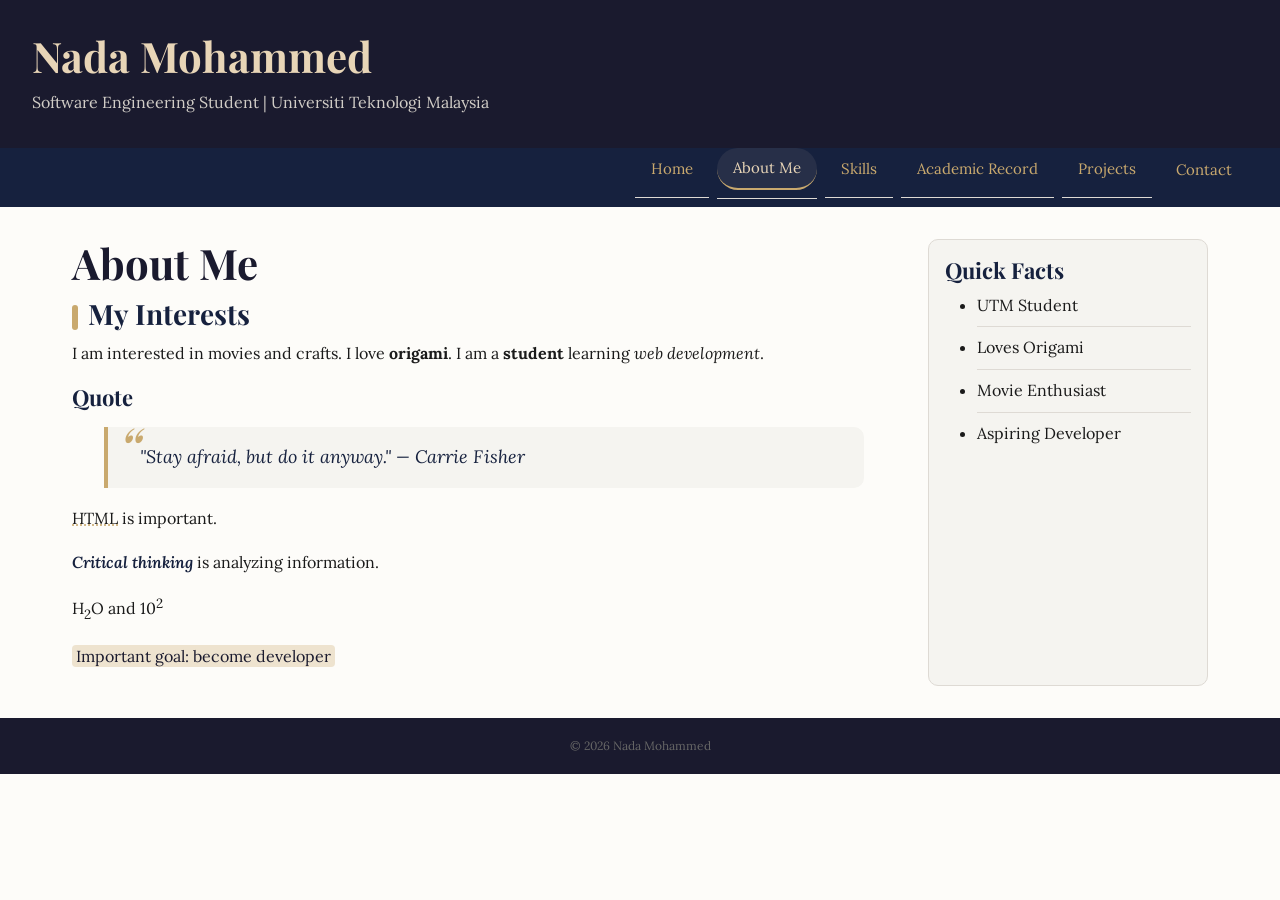
<file: aboutme.html>
<!DOCTYPE html>
<html lang="en">
<head>
    <link rel="stylesheet" href="style.css">
    <meta charset="UTF-8">
    <meta name="viewport" content="width=device-width, initial-scale=1.0">
    <title>About Me</title>
</head>

<body>

<header>
    <div class="header-text">
        <h1>Nada Mohammed</h1>
        <p>Software Engineering Student | Universiti Teknologi Malaysia</p>
    </div>
</header>

<nav>
  <ul>
    <li><a href="index.html">Home</a></li>
    <li><a href="aboutme.html" class="active">About Me</a></li>
    <li><a href="skills.html">Skills</a></li>
    <li><a href="academic.html">Academic Record</a></li>
    <li><a href="projects.html">Projects</a></li>
    <li><a href="contact.html">Contact</a></li>
  </ul>
</nav>

<main>
    <div class="page-layout">
        <div>
            <h1>About Me</h1>
            <h2>My Interests</h2>

            <p>
            I am interested in movies and crafts. I love <b>origami</b>.
            I am a <strong>student</strong> learning <em>web development</em>.
            </p>

            <!-- strong = meaning, b = visual -->

            <h3>Quote</h3>
            <blockquote cite="https://example.com">
            "Stay afraid, but do it anyway."
            <cite>— Carrie Fisher</cite>
            </blockquote>

            <p>
                <abbr title="HyperText Markup Language">HTML</abbr> is important.
            </p>

            <p>
                <dfn>Critical thinking</dfn> is analyzing information.
            </p>

            <p>H<sub>2</sub>O and 10<sup>2</sup></p>

            <p><mark>Important goal: become developer</mark></p>
        </div>

        <aside>
            <h3>Quick Facts</h3>
            <ul>
                <li>UTM Student</li>
                <li>Loves Origami</li>
                <li>Movie Enthusiast</li>
                <li>Aspiring Developer</li>
            </ul>
        </aside>
    </div>
</main>

<footer>
    <small>© 2026 Nada Mohammed</small>
</footer>

</body>
</html>
</file>
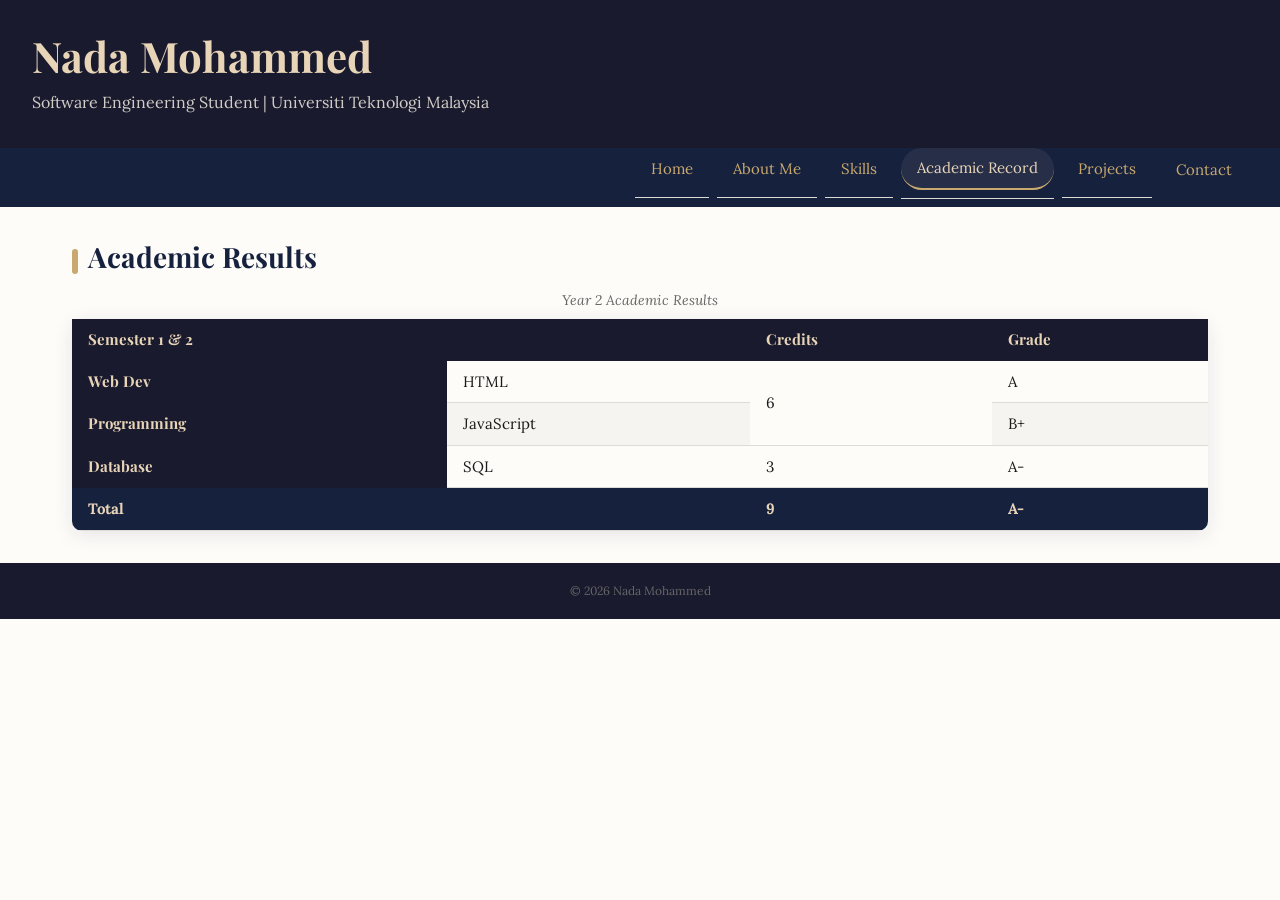
<file: academic.html>
<!DOCTYPE html>
<html lang="en">
<head>
    <link rel="stylesheet" href="style.css">
    <meta charset="UTF-8">
    <meta name="viewport" content="width=device-width, initial-scale=1.0">
    <title>Academic</title>
</head>

<body>

<header>
    <div class="header-text">
        <h1>Nada Mohammed</h1>
        <p>Software Engineering Student | Universiti Teknologi Malaysia</p>
    </div>
</header>

<nav>
  <ul>
    <li><a href="index.html">Home</a></li>
    <li><a href="aboutme.html">About Me</a></li>
    <li><a href="skills.html">Skills</a></li>
    <li><a href="academic.html" class="active">Academic Record</a></li>
    <li><a href="projects.html">Projects</a></li>
    <li><a href="contact.html">Contact</a></li>
  </ul>
</nav>

<main>
    <h2>Academic Results</h2>

    <table>

    <caption>Year 2 Academic Results</caption>

    <thead>
    <tr>
    <th scope="col" colspan="2">Semester 1 &amp; 2</th>
    <th scope="col">Credits</th>
    <th scope="col">Grade</th>
    </tr>
    </thead>

    <tbody>
    <tr>
    <th scope="row">Web Dev</th>
    <td>HTML</td>
    <td rowspan="2">6</td>
    <td>A</td>
    </tr>

    <tr>
    <th scope="row">Programming</th>
    <td>JavaScript</td>
    <td>B+</td>
    </tr>

    <tr>
    <th scope="row">Database</th>
    <td>SQL</td>
    <td>3</td>
    <td>A-</td>
    </tr>
    </tbody>

    <tfoot>
    <tr>
    <td colspan="2">Total</td>
    <td><strong>9</strong></td>
    <td>A-</td>
    </tr>
    </tfoot>

    </table>
</main>

<footer>
    <small>© 2026 Nada Mohammed</small>
</footer>

</body>
</html>
</file>
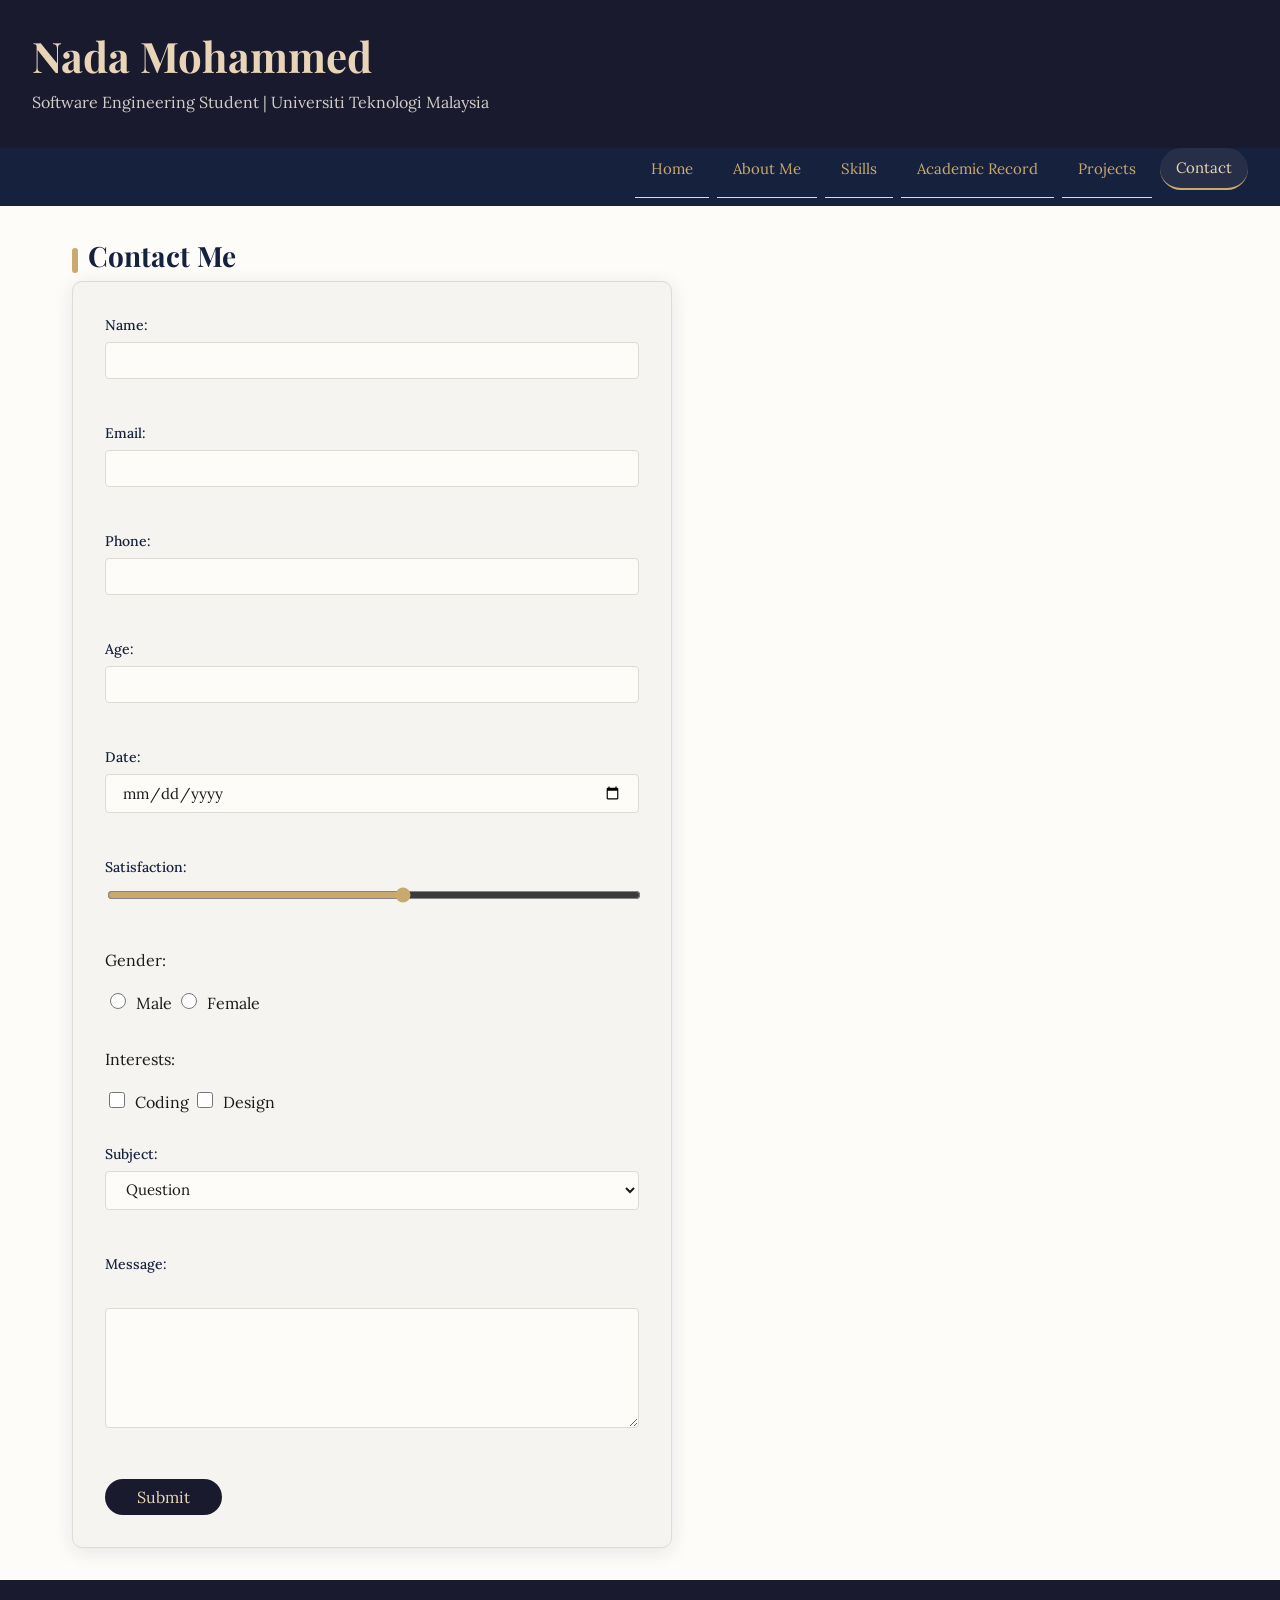
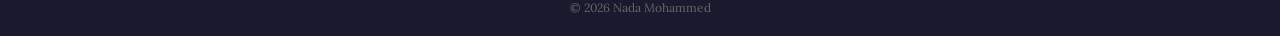
<file: contact.html>
<!DOCTYPE html>
<html lang="en">
<head>
    <link rel="stylesheet" href="style.css">
    <meta charset="UTF-8">
    <meta name="viewport" content="width=device-width, initial-scale=1.0">
    <title>Contact</title>
</head>

<body>

<header>
    <div class="header-text">
        <h1>Nada Mohammed</h1>
        <p>Software Engineering Student | Universiti Teknologi Malaysia</p>
    </div>
</header>

<nav>
  <ul>
    <li><a href="index.html">Home</a></li>
    <li><a href="aboutme.html">About Me</a></li>
    <li><a href="skills.html">Skills</a></li>
    <li><a href="academic.html">Academic Record</a></li>
    <li><a href="projects.html">Projects</a></li>
    <li><a href="contact.html" class="active">Contact</a></li>
  </ul>
</nav>

<main>
    <h2>Contact Me</h2>

    <form action="#" method="post">

    <label for="name">Name:</label>
    <input type="text" id="name" name="name" required><br><br>

    <label for="email">Email:</label>
    <input type="email" id="email" name="email" required><br><br>

    <label for="phone">Phone:</label>
    <input type="tel" id="phone" name="phone"><br><br>

    <label for="age">Age:</label>
    <input type="number" id="age" min="18" max="60"><br><br>

    <label for="date">Date:</label>
    <input type="date" id="date"><br><br>

    <label>Satisfaction:</label>
    <input type="range" min="1" max="10"><br><br>

    <p>Gender:</p>
    <input type="radio" name="gender" value="male"> Male
    <input type="radio" name="gender" value="female"> Female<br><br>

    <p>Interests:</p>
    <input type="checkbox" name="interest" value="coding"> Coding
    <input type="checkbox" name="interest" value="design"> Design<br><br>

    <label for="subject">Subject:</label>
    <select id="subject">
    <optgroup label="General">
    <option>Question</option>
    <option>Feedback</option>
    </optgroup>
    </select><br><br>

    <label for="message">Message:</label><br>
    <textarea id="message" maxlength="200"></textarea><br><br>

    <button type="submit">Submit</button>

    </form>
</main>

<footer>
    <small>© 2026 Nada Mohammed</small>
</footer>

</body>
</html>
</file>
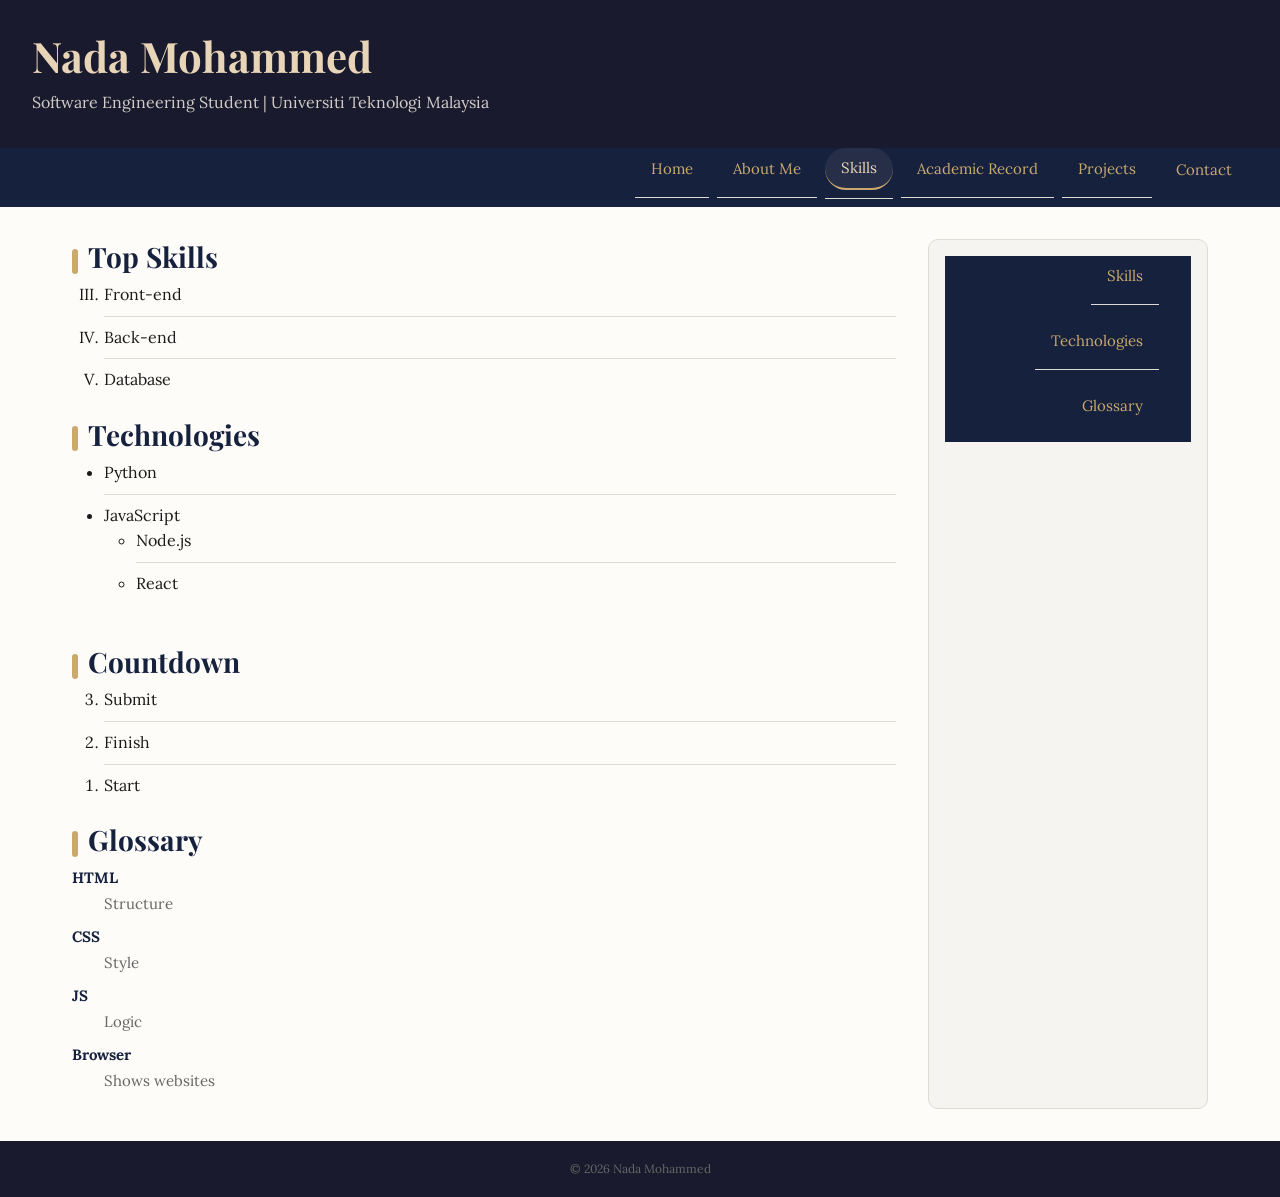
<file: skills.html>
<!DOCTYPE html>
<html lang="en">
<head>
    <link rel="stylesheet" href="style.css">
    <meta charset="UTF-8">
    <meta name="viewport" content="width=device-width, initial-scale=1.0">
    <title>Skills</title>
</head>

<body>

<header>
    <div class="header-text">
        <h1>Nada Mohammed</h1>
        <p>Software Engineering Student | Universiti Teknologi Malaysia</p>
    </div>
</header>

<nav>
  <ul>
    <li><a href="index.html">Home</a></li>
    <li><a href="aboutme.html">About Me</a></li>
    <li><a href="skills.html" class="active">Skills</a></li>
    <li><a href="academic.html">Academic Record</a></li>
    <li><a href="projects.html">Projects</a></li>
    <li><a href="contact.html">Contact</a></li>
  </ul>
</nav>

<main>
    <div class="page-layout">
        <div>
            <h2 id="skills">Top Skills</h2>
            <ol type="I" start="3">
            <li>Front-end</li>
            <li>Back-end</li>
            <li>Database</li>
            </ol>

            <h2 id="tech">Technologies</h2>
            <ul>
            <li>Python</li>
            <li>JavaScript
                <ul>
                    <li>Node.js</li>
                    <li>React</li>
                </ul>
            </li>
            </ul>

            <h2>Countdown</h2>
            <ol reversed>
            <li>Submit</li>
            <li>Finish</li>
            <li>Start</li>
            </ol>

            <h2 id="glossary">Glossary</h2>
            <dl>
            <dt>HTML</dt><dd>Structure</dd>
            <dt>CSS</dt><dd>Style</dd>
            <dt>JS</dt><dd>Logic</dd>
            <dt>Browser</dt><dd>Shows websites</dd>
            </dl>
        </div>

        <aside>
            <nav>
            <ul>
            <li><a href="#skills">Skills</a></li>
            <li><a href="#tech">Technologies</a></li>
            <li><a href="#glossary">Glossary</a></li>
            </ul>
            </nav>
        </aside>
    </div>
</main>

<footer>
    <small>© 2026 Nada Mohammed</small>
</footer>

</body>
</html>
</file>
<file: style.css>
@import url('https://fonts.googleapis.com/css2?family=Playfair+Display:wght@400;600;700&family=Lora:ital,wght@0,400;0,500;1,400&display=swap');

:root {
  --color-primary: #1a1a2e;
  --color-secondary: #16213e;
  --color-accent: #e8d5b7;
  --color-accent-alt: #c9a96e;
  --color-grey-light: #f5f4f0;
  --color-grey-mid: #d1cdc7;
  --color-grey-dark: #666666;
  --color-text: #1a1a1a;
  --color-surface: #fdfcf9;
  --color-border: #dedad4;
  --font-heading: 'Playfair Display', Georgia, serif;
  --font-body: 'Lora', Georgia, serif;
  --space-sm: 0.8rem;
  --space-md: 1.6rem;
  --space-lg: 3.2rem;
  --radius-sm: 4px;
  --radius-md: 10px;
  --radius-pill: 50px;
  --shadow-card: 0 4px 20px rgba(26, 26, 46, 0.10);
  --shadow-raise: 0 8px 28px rgba(26, 26, 46, 0.18);
  --transition: 0.2s ease;
}

*, *::before, *::after {
  box-sizing: border-box;
}

html {
  font-size: 62.5%;
}

body {
  margin: 0;
  padding: 0;
  font-family: var(--font-body);
  font-size: 1.6rem;
  line-height: 1.7;
  color: var(--color-text);
  background-color: var(--color-surface);
}

img {
  max-width: 100%;
  height: auto;
  display: block;
}

h1 {
  font-family: var(--font-heading);
  font-size: 4.2rem;
  line-height: 1.15;
  color: var(--color-primary);
  margin: 0 0 var(--space-sm) 0;
}

h2 {
  font-family: var(--font-heading);
  font-size: 2.8rem;
  line-height: 1.25;
  color: var(--color-secondary);
  margin: 0 0 var(--space-sm) 0;
}

h3 {
  font-family: var(--font-heading);
  font-size: 2.2rem;
  line-height: 1.3;
  color: var(--color-secondary);
  margin: 0 0 var(--space-sm) 0;
}

h4 {
  font-family: var(--font-heading);
  font-size: 1.8rem;
  line-height: 1.4;
  color: var(--color-grey-dark);
  margin: 0 0 var(--space-sm) 0;
}

p {
  font-size: 1.6rem;
  line-height: 1.75;
  color: var(--color-text);
  margin: 0 0 var(--space-md) 0;
}

small {
  font-size: 1.2rem;
  line-height: 1.5;
  color: var(--color-grey-dark);
}

caption {
  font-size: 1.4rem;
  line-height: 1.5;
  color: var(--color-grey-dark);
  font-style: italic;
  padding: var(--space-sm) 0;
}

code {
  font-size: 1.4rem;
  line-height: 1.5;
  background-color: var(--color-grey-light);
  color: var(--color-accent-alt);
  padding: 0.2rem 0.5rem;
  border-radius: var(--radius-sm);
  font-family: 'Courier New', monospace;
}

blockquote {
  font-size: 1.8rem;
  line-height: 1.6;
  color: var(--color-secondary);
  font-style: italic;
  margin: var(--space-md) var(--space-lg);
  padding: var(--space-md) var(--space-lg);
  border-left: 4px solid var(--color-accent-alt);
  background-color: var(--color-grey-light);
  border-radius: 0 var(--radius-md) var(--radius-md) 0;
  position: relative;
}

blockquote::before {
  content: '\201C';
  font-size: 6rem;
  color: var(--color-accent-alt);
  position: absolute;
  top: -1rem;
  left: 1rem;
  line-height: 1;
  font-family: var(--font-heading);
}

header {
  background-color: var(--color-primary);
  color: var(--color-accent);
  padding: var(--space-lg) var(--space-lg);
}

header h1 {
  color: var(--color-accent);
}

header p {
  color: var(--color-grey-mid);
  margin-bottom: 0;
}

nav {
  background-color: var(--color-secondary);
  padding: 0 var(--space-lg);
  margin: 0;
  position: sticky;
  top: 0;
  z-index: 100;
}

main {
  background-color: var(--color-surface);
  padding: var(--space-lg);
  max-width: 1200px;
  margin: 0 auto;
}

footer {
  background-color: var(--color-primary);
  color: var(--color-grey-mid);
  padding: var(--space-md) var(--space-lg);
  margin: 0;
  text-align: center;
  font-size: 1.4rem;
}

a:link { color: var(--color-accent-alt); text-decoration: none; }
a:visited { color: var(--color-grey-dark); text-decoration: none; }
a:hover { color: var(--color-accent); text-decoration: underline; }
a:active { color: var(--color-accent-alt); opacity: 0.7; }

.card {
  background-color: var(--color-surface);
  border: 1px solid var(--color-border);
  border-radius: var(--radius-md);
  padding: var(--space-md);
  box-shadow: var(--shadow-card);
  transition: transform var(--transition), box-shadow var(--transition);
}

.card:hover {
  transform: translateY(-4px);
  box-shadow: var(--shadow-raise);
}

nav ul {
  list-style: none;
  margin: 0;
  padding: 0;
  display: flex;
  flex-wrap: wrap;
  gap: var(--space-sm);
  justify-content: flex-end;
  align-items: center;
}

nav ul li a {
  display: block;
  padding: var(--space-sm) var(--space-md);
  color: var(--color-grey-mid);
  font-family: var(--font-body);
  font-size: 1.5rem;
  border-radius: var(--radius-pill);
  transition: color var(--transition), background-color var(--transition);
  text-decoration: none;
}

nav ul li a:hover {
  color: var(--color-accent);
  background-color: rgba(232, 213, 183, 0.12);
  text-decoration: none;
}

nav ul li a.active {
  color: var(--color-accent);
  border-bottom: 2px solid var(--color-accent-alt);
  background-color: rgba(232, 213, 183, 0.08);
}

header {
  display: flex;
  flex-direction: column;
  gap: var(--space-md);
  align-items: flex-start;
}

.header-text { flex: 1; }

.header-image img {
  width: 120px;
  height: 120px;
  object-fit: cover;
  border-radius: 50%;
  border: 3px solid var(--color-accent-alt);
}

.card-grid {
  display: grid;
  grid-template-columns: 1fr;
  gap: var(--space-md);
}

.card-grid .card--featured {
  grid-column: span 2;
}

.page-layout {
  display: grid;
  grid-template-columns: 1fr;
  gap: var(--space-lg);
}

.page-layout aside {
  background-color: var(--color-grey-light);
  border-radius: var(--radius-md);
  padding: var(--space-md);
  border: 1px solid var(--color-border);
}

@media (min-width: 600px) {
  header {
    flex-direction: row;
    align-items: center;
    justify-content: space-between;
  }

  .header-image img {
    width: 140px;
    height: 140px;
  }

  .card-grid {
    grid-template-columns: repeat(2, 1fr);
  }
}

@media (min-width: 1024px) {
  nav ul {
    justify-content: flex-end;
  }

  .card-grid {
    grid-template-columns: repeat(auto-fit, minmax(260px, 1fr));
  }

  .page-layout {
    grid-template-columns: 1fr 280px;
  }
}

form {
  max-width: 600px;
  background-color: var(--color-grey-light);
  padding: var(--space-lg);
  border-radius: var(--radius-md);
  border: 1px solid var(--color-border);
  box-shadow: var(--shadow-card);
}

label {
  display: block;
  font-size: 1.4rem;
  font-weight: 500;
  color: var(--color-secondary);
  margin-bottom: 0.4rem;
}

input[type="text"],
input[type="email"],
input[type="tel"],
input[type="number"],
input[type="date"],
textarea,
select {
  width: 100%;
  padding: var(--space-sm) var(--space-md);
  border: 1.5px solid var(--color-border);
  border-radius: var(--radius-sm);
  font-family: var(--font-body);
  font-size: 1.5rem;
  color: var(--color-text);
  background-color: var(--color-surface);
  outline: none;
  transition: border-color var(--transition), box-shadow var(--transition);
  margin-bottom: var(--space-md);
}

input:focus,
textarea:focus,
select:focus {
  border-color: var(--color-accent-alt);
  box-shadow: 0 0 0 3px rgba(201, 169, 110, 0.35);
}

input[type="range"] {
  width: 100%;
  accent-color: var(--color-accent-alt);
  margin-bottom: var(--space-md);
}

input[type="radio"],
input[type="checkbox"] {
  accent-color: var(--color-accent-alt);
  width: 1.6rem;
  height: 1.6rem;
  margin-right: 0.6rem;
}

textarea {
  min-height: 120px;
  resize: vertical;
}

button[type="submit"] {
  display: inline-block;
  background-color: var(--color-primary);
  color: var(--color-accent);
  font-family: var(--font-body);
  font-size: 1.6rem;
  padding: var(--space-sm) var(--space-lg);
  border: none;
  border-radius: var(--radius-pill);
  cursor: pointer;
  transition: background-color var(--transition), transform var(--transition);
}

button[type="submit"]:hover {
  background-color: var(--color-secondary);
}

button[type="submit"]:active {
  transform: scale(0.97);
}

table {
  width: 100%;
  border-collapse: collapse;
  font-size: 1.5rem;
  border-radius: var(--radius-md);
  overflow: hidden;
  box-shadow: var(--shadow-card);
}

th {
  background-color: var(--color-primary);
  color: var(--color-accent);
  padding: var(--space-sm) var(--space-md);
  font-family: var(--font-heading);
  text-align: left;
}

td {
  padding: var(--space-sm) var(--space-md);
  border-bottom: 1px solid var(--color-border);
}

tbody tr:nth-child(even) {
  background-color: var(--color-grey-light);
}

tbody tr:nth-child(odd) {
  background-color: var(--color-surface);
}

tfoot td {
  background-color: var(--color-secondary);
  color: var(--color-accent);
  font-weight: bold;
}

main h2::before {
  content: '';
  display: inline-block;
  width: 6px;
  height: 0.9em;
  background-color: var(--color-accent-alt);
  border-radius: 3px;
  margin-right: 1rem;
  vertical-align: middle;
}

ul, ol {
  padding-left: var(--space-lg);
  margin: 0 0 var(--space-md) 0;
}

li {
  margin-bottom: var(--space-sm);
  font-size: 1.6rem;
  line-height: 1.6;
  border-bottom: 1px solid var(--color-border);
  padding-bottom: var(--space-sm);
}

li:first-child {
  border-top: none;
}

li:last-child {
  border-bottom: none;
}

dl {
  margin: 0 0 var(--space-md) 0;
}

dt {
  font-weight: 700;
  color: var(--color-secondary);
  font-size: 1.5rem;
  margin-top: var(--space-sm);
}

dd {
  margin-left: var(--space-lg);
  color: var(--color-grey-dark);
  font-size: 1.5rem;
}

figure {
  margin: 0 0 var(--space-md) 0;
  text-align: center;
  border-radius: var(--radius-md);
  overflow: hidden;
  box-shadow: var(--shadow-card);
  background-color: var(--color-grey-light);
  display: inline-block;
  transition: transform var(--transition), box-shadow var(--transition);
}

figure:hover {
  transform: translateY(-4px);
  box-shadow: var(--shadow-raise);
}

figcaption {
  font-size: 1.3rem;
  color: var(--color-grey-dark);
  padding: var(--space-sm);
  font-style: italic;
}

mark {
  background-color: rgba(201, 169, 110, 0.3);
  color: var(--color-primary);
  padding: 0.1rem 0.4rem;
  border-radius: var(--radius-sm);
}

abbr[title] {
  text-decoration: underline dotted var(--color-accent-alt);
  cursor: help;
}

dfn {
  font-style: italic;
  font-weight: 600;
  color: var(--color-secondary);
}

address {
  font-style: normal;
  font-size: 1.4rem;
}
</file>
